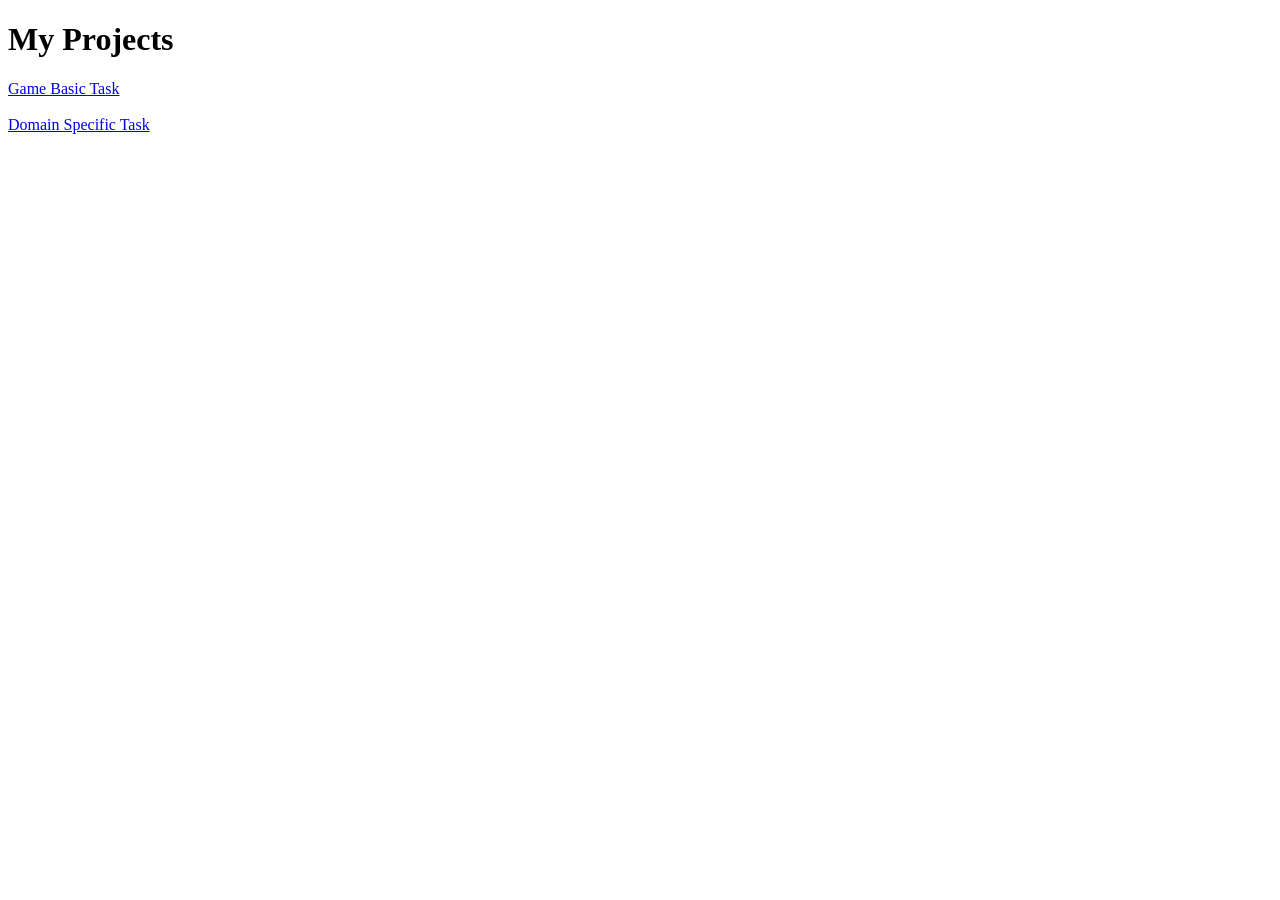
<file: index.html>
<!DOCTYPE html>
<html>
<body>

<h1>My Projects</h1>

<a href="game basic task/index.html">
Game Basic Task
</a>

<br><br>

<a href="domain-specific task - Copy/index.html">
Domain Specific Task
</a>

</body>
</html>
</file>
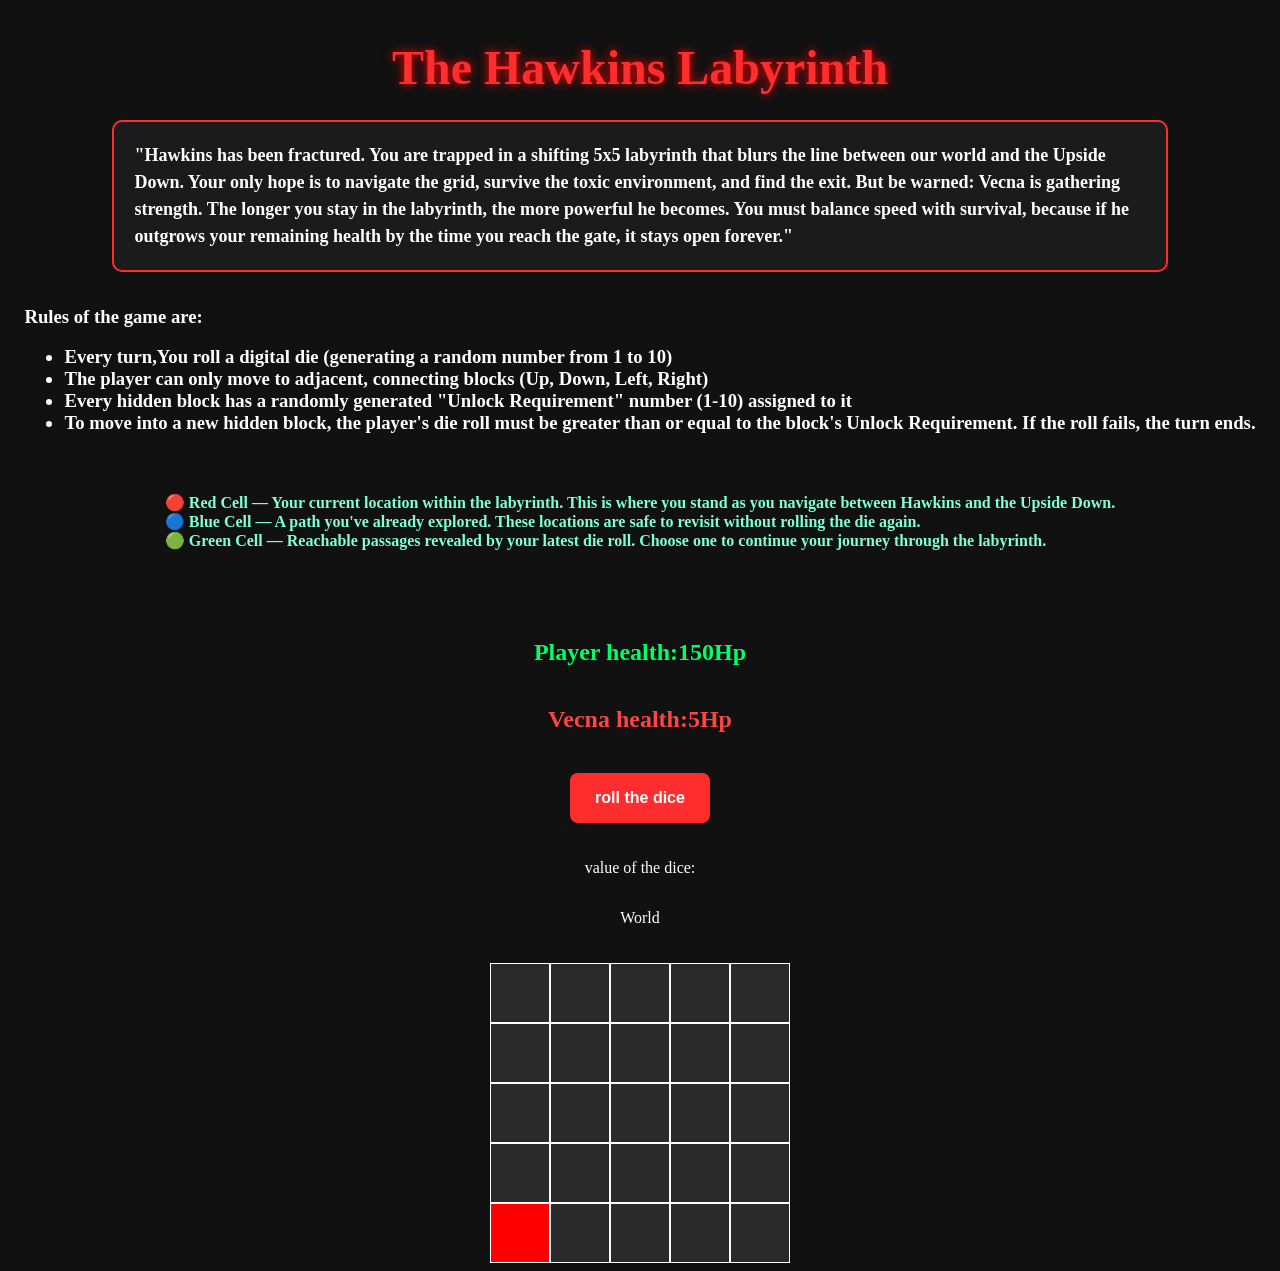
<file: domain-specific task - Copy/index.html>
<!DOCTYPE html>
<html>

    <head>
        <title>The Hawkins Labyrinth</title>
        <link rel="stylesheet" href="style.css">
    

    </head>
    <body>
        <h1>The Hawkins Labyrinth</h1>
        <h2 class="hawk">"Hawkins has been fractured. You are trapped in a shifting 5x5 labyrinth that blurs the line between our world and the Upside Down. Your only hope is to navigate the grid, survive the toxic environment, and find the exit. But be warned: Vecna is gathering strength. The longer you stay in the labyrinth, the more powerful he becomes. You must balance speed with survival, because if he outgrows your remaining health by the time you reach the gate, it stays open forever."</h2>
       
        <h3>Rules of the game are:
            <ul>
                <li>Every turn,You roll a digital die (generating a random number from 1 to 10)</li>
                <li>The player can only move to adjacent, connecting blocks (Up, Down, Left, Right)</li>
                <li>Every hidden block has a randomly generated "Unlock Requirement" number (1-10) assigned to it</li>
                <li>To move into a new hidden block, the player's die roll must be greater than or equal to the block's Unlock Requirement. If the roll fails, the turn ends.</li>
            </ul>
        </h3>
        <h4 class="four">🔴 Red Cell — Your current location within the labyrinth. This is where you stand as you navigate between Hawkins and the Upside Down.
               <br>     🔵 Blue Cell — A path you've already explored. These locations are safe to revisit without rolling the die again.
            <br>        🟢 Green Cell — Reachable passages revealed by your latest die roll. Choose one to continue your journey through the labyrinth.</h4>
              <h3 id="five"></h3>  
             <h2 id="one">Player health:150Hp</h2>
             <h2 id="two">Vecna health:5Hp</h2>
        <button onclick="gridgame()" class="three">roll the dice</button>
        <p id="rolldice">value of the dice:</p>
        <p id="land">World</p>
        <div id="gridcontainer"></div>
        
    </body>
    <script>
    
            var box1 = document.getElementById("one")
            var box2 = document.getElementById("two")
            var gridcontainer = document.getElementById("gridcontainer")
            var rolldice=document.getElementById("rolldice")
            var board = []
            var land=document.getElementById("land")
            var five=document.getElementById("five")
            for(let i=0;i<5;i++){
                board[i]=[]

                for(let j=0;j<5;j++){

                var cell = document.createElement("div")
                cell.classList.add("cell")

                gridcontainer.appendChild(cell)

                board[i][j] = {
                element: cell,
                number: Math.floor(Math.random()*11),
                status: "locked",
                specialstatus: "closed",
                world: Math.random()<0.3 ? "upsidedown" : "real"
        }
    }
}
        var gameover=false
        var row = 4
        var column = 0

        var count = 150
        var num = 5
        
        board[row][column].status = "unlocked"

        var exitRow, exitCol

        do{
            exitRow = Math.floor(Math.random()*5)
            exitCol = Math.floor(Math.random()*5)
    }
    while(exitRow===4 && exitCol===0)

        board[exitRow][exitCol].specialstatus="exitway"

        board[row][column].element.style.backgroundColor="red"

        function checkCurrentCell(){

            if(board[row][column].world==="upsidedown"){
                count -= 18
                 
                board[row][column].element.style.backgroundColor = "#2b0033";
                board[row][column].element.style.boxShadow = "0 0 15px #8b0000";
                board[row][column].element.style.color = "white";

                land.textContent="You step into the Upside Down. The air feels toxic and unfamiliar."
                box1.textContent = "Player health:"+count+"Hp"

                board[row][column].world="visited"
    }
            else if(board[row][column].world==="real"){
                board[row][column].element.style.backgroundColor = "#00ffcc";
                board[row][column].element.style.boxShadow = "0 0 15px #00ffcc";
                board[row][column].element.style.color = "black";
                land.textContent="The surroundings look familiar again—you are back in Hawkins."
            }

            if(board[row][column].specialstatus==="exitway"){

                if(count>num){
                    alert("you won it...")
                    five.innerHTML="Against all odds, you outpaced Vecna and found the exit.<br>Summary:your health:"+count+"<br>vecna health:"+num
                    clearInterval(timer);
                    timer = null;
                    gameover=true
            }
                else{
                    alert("you lost the game..")
                    five.innerHTML="Your strength fades as Vecna surpasses you. Game Over.<br>Summary:your health:"+count+"<br>vecna health:"+num
                    clearInterval(timer);
                    timer = null;
                    gameover=true
        }
    }
}

        function moveTo(newRow,newCol){

            board[row][column].element.style.backgroundColor="blue"

            row = newRow
            column = newCol

            board[row][column].status="unlocked"
            board[row][column].element.style.backgroundColor="red"

            checkCurrentCell()
            enableUnlockedNeighbours()
}

        function enableUnlockedNeighbours(){

            if(row>0 && board[row-1][column].status==="unlocked"){
                board[row-1][column].element.onclick=function(){
                moveTo(row-1,column)
        }
    }

            if(row<4 && board[row+1][column].status==="unlocked"){
                board[row+1][column].element.onclick=function(){
                moveTo(row+1,column)
        }
    }

            if(column>0 && board[row][column-1].status==="unlocked"){
                board[row][column-1].element.onclick=function(){
                moveTo(row,column-1)
        }
    }

            if(column<4 && board[row][column+1].status==="unlocked"){
                board[row][column+1].element.onclick=function(){
                moveTo(row,column+1)
        }
    }
}

        function clearMoves(){

            for(let i=0;i<5;i++){
                for(let j=0;j<5;j++){

                 if(board[i][j].element.style.backgroundColor==="green"){
                    board[i][j].element.style.backgroundColor=""
                    board[i][j].element.onclick=null
            }
        }
    }

    enableUnlockedNeighbours()
}

        function unlockCell(r,c,movemadeRef){

            board[r][c].element.style.backgroundColor="green"

            board[r][c].element.onclick=function(){

            if(movemadeRef.done){
            return
        }

            movemadeRef.done=true

            clearMoves()

            moveTo(r,c)
    }
}
        var intervalStarted=false

        function gridgame(){
            if(gameover)
        {
            return
        }

            startTimer();

           

            var usernumber = Math.floor(Math.random()*11)

            rolldice.textContent="value of dice is:"+usernumber

    

            var movemade = {done:false}

            if(row>0){

                if(board[row-1][column].status==="locked"){

                if(usernumber >= board[row-1][column].number){
                unlockCell(row-1,column,movemade)
            }
        }
    }

    if(row<4){

        if(board[row+1][column].status==="locked"){

            if(usernumber >= board[row+1][column].number){
                unlockCell(row+1,column,movemade)
            }
        }
    }

    if(column>0){

        if(board[row][column-1].status==="locked"){

            if(usernumber >= board[row][column-1].number){
                unlockCell(row,column-1,movemade)
            }
        }
    }

    if(column<4){

        if(board[row][column+1].status==="locked"){

            if(usernumber >= board[row][column+1].number){
                unlockCell(row,column+1,movemade)
            }
        }
    }

    enableUnlockedNeighbours()
}

enableUnlockedNeighbours()
         var timer = null;

        function startTimer(){

             if(timer === null){

                timer = setInterval(function(){
                num++;
                box2.textContent = "Vecna health:" + num + "Hp";
            },1000);

    }
}



</script>

</html>
</file>
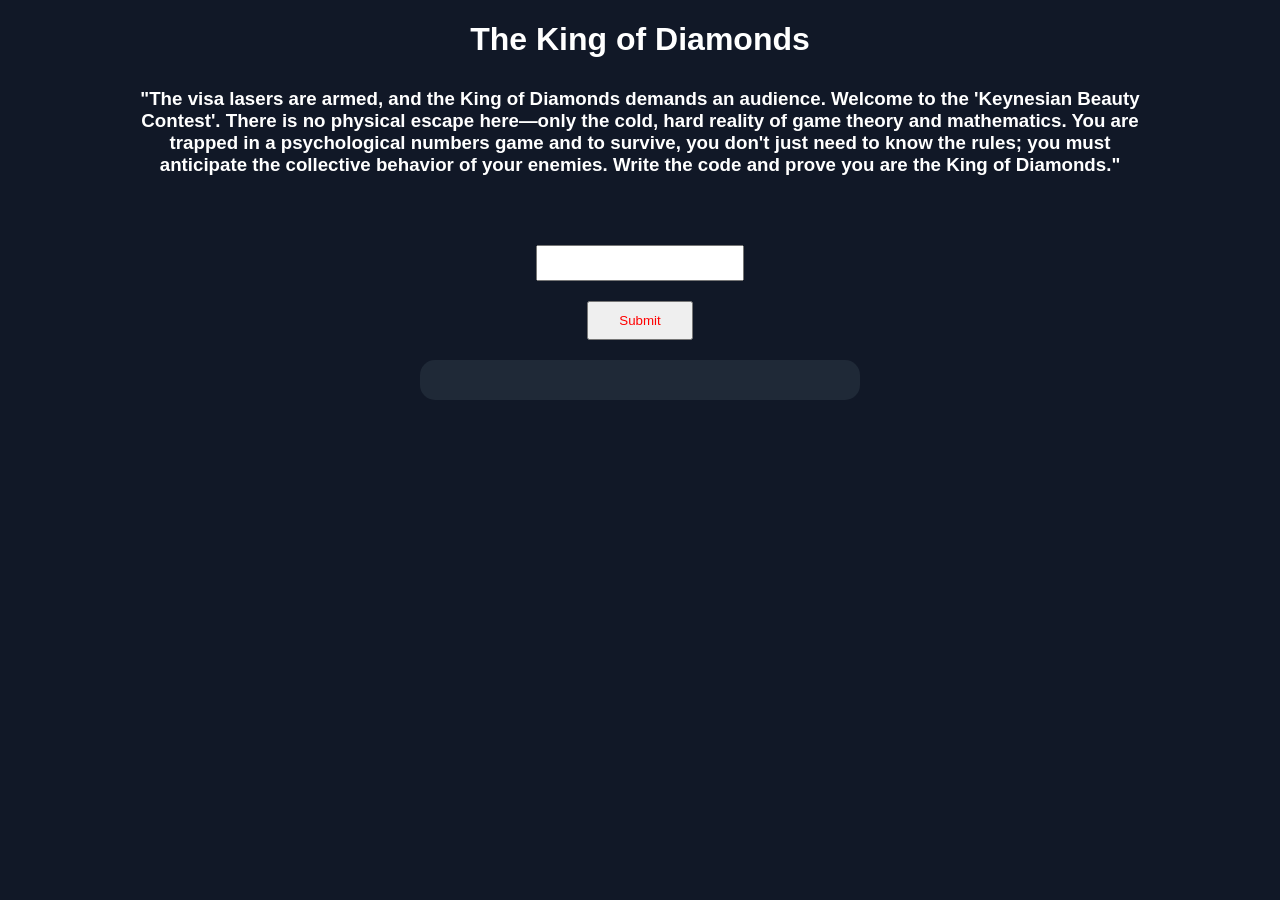
<file: game basic task/index.html>
<!DOCTYPE html>
<html>

<head>
<title>King of Diamonds</title>
<link rel="stylesheet" href="style.css">



</head>


<body>


<h1>The King of Diamonds</h1>
<h3 class="one">"The visa lasers are armed, and the King of Diamonds demands an audience. Welcome to the
'Keynesian Beauty Contest'. There is no physical escape here—only the cold, hard reality of game
theory and mathematics. You are trapped in a psychological numbers game and to survive, you
don't just need to know the rules; you must anticipate the collective behavior of your enemies.
Write the code and prove you are the King of Diamonds."</h3>


<input type="number" id="userinput" min="0" max="100">

<br>

<button onclick="check()">Submit</button>


<div id="result"></div>



<script>


var result=document.getElementById("result")


var players=[

{
name:"user",
number:0,
lives:3,
alive:true
},

{
name:"bot1",
number:0,
lives:3,
alive:true
},

{
name:"bot2",
number:0,
lives:3,
alive:true
},

{
name:"bot3",
number:0,
lives:3,
alive:true
}

]





function check(){


while(true){


var box1value=Number(document.getElementById("userinput").value)





for(var player of players){


if(player.alive){


if(player.name=="user"){

player.number=box1value

}

else{

player.number=Math.floor(Math.random()*101)

}


}


}





var total=0

var aliveplayers=0



for(var player of players){


if(player.alive==true){

total+=player.number

aliveplayers++

}


}



var average=total/aliveplayers

var target=average*0.8



var closest=0

var minDistance=999999


for(var player of players){


if(player.alive){


var distance=Math.abs(player.number-target)


if(distance<minDistance){

minDistance=distance
closest=player.number

}


}


}





var winner=""


for(var player of players){


if(player.alive){


if(player.number==closest){

winner=player.name

}

else{

player.lives--

}


}


}





for(var player of players){


if(player.lives==0){

player.alive=false

}


}





var text=
"user chosen number:"+players[0].number+
"<br>bot1 has chosen:"+players[1].number+
"<br>bot2 has chosen:"+players[2].number+
"<br>bot3 has chosen:"+players[3].number+
"<br><br>Target number: "+target+
"<br>Winner: "+winner+

"<br><br>"



for(var player of players){


text+=

player.name+
" : "+
player.number+
" ❤️ "+
player.lives+
(player.alive ? " alive":" eliminated")
+
"<br>"


}



result.innerHTML=text








if(players[0].alive==false){

result.innerHTML+="<br>GAME OVER YOU LOST"
return

}






var botsalive=0


for(var i=1;i<players.length;i++){


if(players[i].alive){

botsalive++

}


}




if(botsalive==0){

result.innerHTML+="<br>YOU WON THE GAME"

return

}


break

}



}



</script>


</body>

</html>
</file>
<file: domain-specific task - Copy/style.css>
body{
    display:flex;
    flex-direction:column;
    align-items:center;
    background-color:#111;
    color:white;
    font-family:Georgia, serif;
    min-height:100vh;
}
h1{
    color:#ff2d2d;
    font-size:3rem;
    text-shadow:0 0 10px red;
    margin-bottom:10px;
}
.hawk{
    width:80%;
    padding:20px;
    border:2px solid #ff2d2d;
    border-radius:10px;
    background-color:#1b1b1b;
    line-height:1.5;
    font-size:18px;
}
#one,#two{
    margin:10px;
    padding:10px 20px;
    border-radius:8px;
}

#one{
    margin-top:20px;
    color:#00ff66;
}

#two{
    color:#ff4444;
}
.three{
    margin:20px;
    width:140px;
    height:50px;
    border:none;
    border-radius:8px;
    background-color:#ff2d2d;
    color:white;
    font-size:16px;
    font-weight:bold;
}

.three:hover{
    cursor:pointer;
    transform:scale(1.05);
}
#gridcontainer{
    display:grid;
    grid-template-columns:repeat(5,60px);
    grid-template-rows:repeat(5,60px);
    margin-top:20px;
}

.cell{
    border:1px solid white;
    display:flex;
    justify-content:center;
    align-items:center;
    background-color:#2a2a2a;
    color:white;
}
.four{
    color:aquamarine;
    margin-left:10%;
    margin-right:10%
}
#five{
        color: crimson;
    text-shadow: 0 0 10px crimson;
}
</file>
<file: game basic task/style.css>
body{
    background:#111827;
    color:white;
    text-align:center;
    font-family:Arial;
}
.one{
    margin-top:30px;
    margin-left:10%;
    margin-right:10%;
}

input{
    margin-top:50px;
    width:200px;
    height:30px;
    text-align: center;
}

button{
    margin:20px;
    padding:10px 30px;
    cursor:pointer;
    color:red;
}

#result{
    background:#1f2937;
    width:400px;
    margin:auto;
    padding:20px;
    border-radius:15px;
}
</file>
